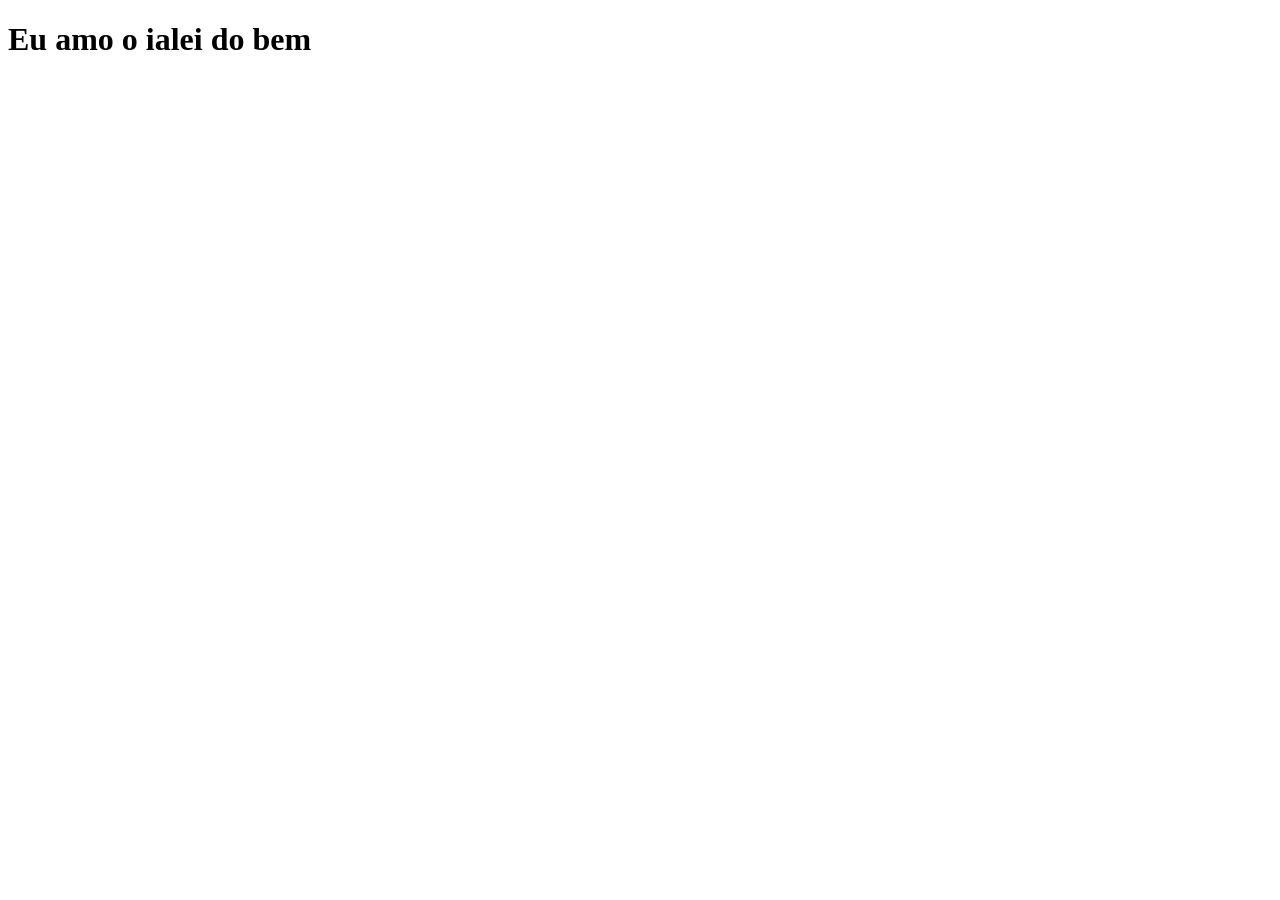
<file: exemplo1/index.html>
<!DOCTYPE html>
<html lang="en">
<head>
    <meta charset="UTF-8">
    <meta name="viewport" content="width=device-width, initial-scale=1.0">
    <title>Mendigo</title>
</head>
<body>
    <h1>Eu amo o ialei do bem</h1>
</body>
</html>
</file>
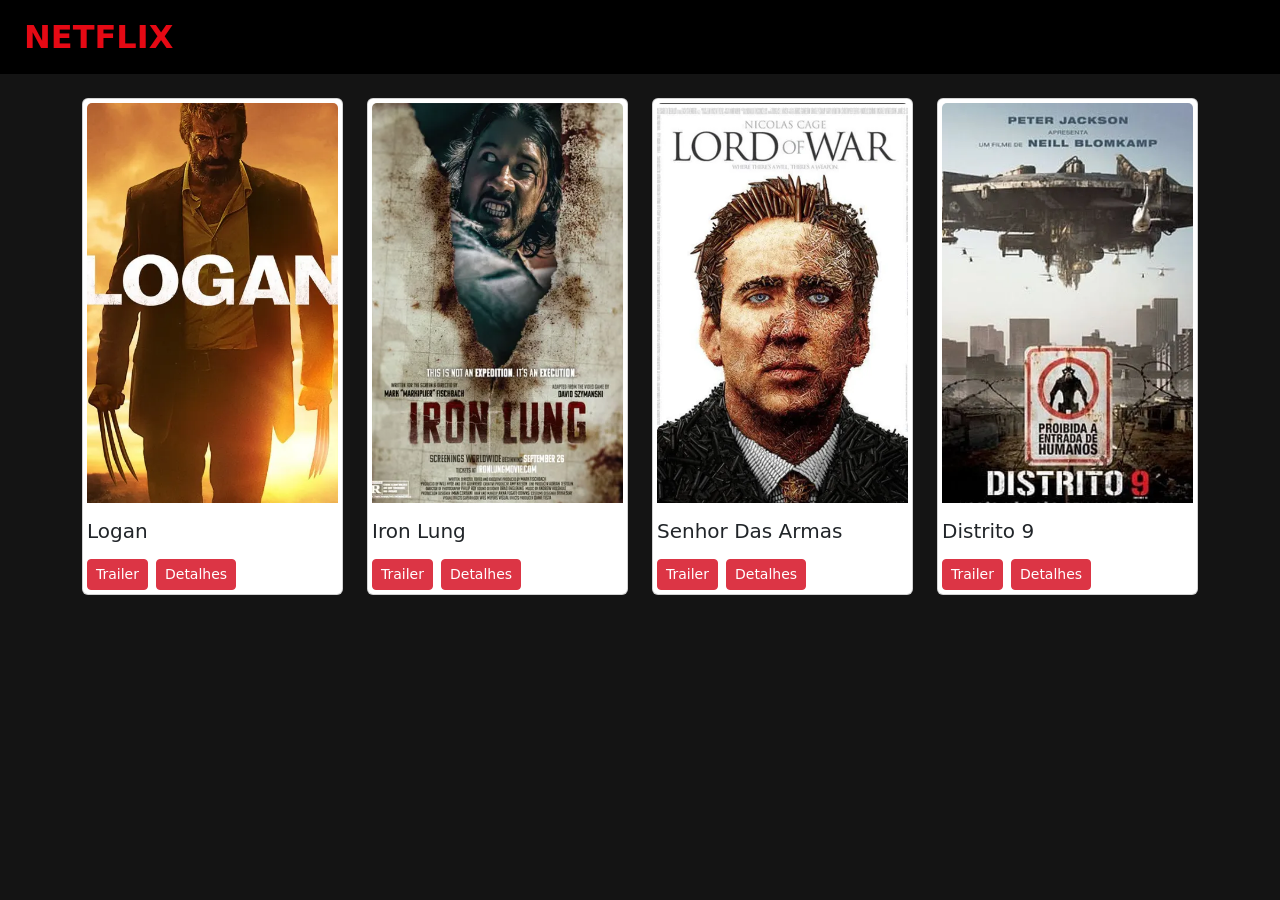
<file: trabalho_0109/index.html>
<!DOCTYPE html>
<html lang="pt-br">
<head>
    <meta charset="UTF-8">
    <meta name="viewport" content="width=device-width, initial-scale=1.0">
    <title>Netflix - Início</title>
    <!-- Bootstrap da net-->
    <link href="https://cdn.jsdelivr.net/npm/bootstrap@5.3.0/dist/css/bootstrap.min.css" rel="stylesheet"> 
    <!-- css link -->
    <link href="styles.css" rel="stylesheet">
</head>
<body>

    <!-- Navbar  -->
    <nav class="navbar navbar-dark bg-black px-4 mb-4">
        <a class="navbar-brand" href="index.html">NETFLIX</a>
    </nav>

    <!-- Filmes -->
    <div class="container mb-5">
        <div class="row row-cols-1 row-cols-sm-2 row-cols-md-4 g-4">
            
            <!-- Card Filme 1 -->
            <div class="col">
                <div class="card h-100 p-1">
                    <a href="logan.html">
                        <img src="img/logan.webp" class="card-img-top" alt="Logan">
                    </a>
                    <div class="card-body px-0 pb-0">
                        <h5 class="card-title text-dark">Logan</h5>
                        <div class="d-flex gap-2 mt-3">
                            <a href="https://www.youtube.com/watch?v=Div0iP65aZo" target="_blank" class="btn btn-danger btn-sm">Trailer</a>
                            <a href="logan.html" class="btn btn-danger btn-sm">Detalhes</a>
                        </div>
                    </div>
                </div>
            </div>

            <!-- Card Filme 2 -->
            <div class="col">
                <div class="card h-100 p-1">
                    <a href="ironLung.html">
                        <img src="img/ironLung.webp" class="card-img-top" alt="Iron Lung">
                    </a>
                    <div class="card-body px-0 pb-0">
                        <h5 class="card-title text-dark">Iron Lung</h5>
                        <div class="d-flex gap-2 mt-3">
                            <a href="https://www.youtube.com/watch?v=MM_jLdng4Eo&pp=ygURdHJhaWxlciBpcm9uIGx1aW4%3D" target="_blank" class="btn btn-danger btn-sm">Trailer</a>
                            <a href="ironLung.html" class="btn btn-danger btn-sm">Detalhes</a>
                        </div>
                    </div>
                </div>
            </div>

            <!-- Card Filme 3 -->
            <div class="col">
                <div class="card h-100 p-1">
                    <a href="senhorDasArmas.html">
                        <img src="img/senhorDasArmas.webp" class="card-img-top" alt="Senhor das Armas">
                    </a>
                    <div class="card-body px-0 pb-0">
                        <h5 class="card-title text-dark">Senhor Das Armas</h5>
                        <div class="d-flex gap-2 mt-3">
                            <a href="https://www.youtube.com/watch?v=MtGlIMA04vc&pp=ygUZdHJhaWxlciBzZW5ob3IgZGFzIGFhcm1hcw%3D%3D" target="_blank" class="btn btn-danger btn-sm">Trailer</a>
                            <a href="senhorDasArmas.html" class="btn btn-danger btn-sm">Detalhes</a>
                        </div>
                    </div>
                </div>
            </div>

            <!-- Card Filme 4 -->
            <div class="col">
                <div class="card h-100 p-1">
                    <a href="senhorDasArmas.html">
                        <img src="img/distrito9.webp" class="card-img-top" alt="Distrito 9">
                    </a>
                    <div class="card-body px-0 pb-0">
                        <h5 class="card-title text-dark">Distrito 9</h5>
                        <div class="d-flex gap-2 mt-3">
                            <a href="https://www.youtube.com/watch?v=DyLUwOcR5pk&pp=ygUSZGlzdHJpdG8gOSB0cmFpbGVy" target="_blank" class="btn btn-danger btn-sm">Trailer</a>
                            <a href="senhorDasArmas.html" class="btn btn-danger btn-sm">Detalhes</a>
                        </div>
                    </div>
                </div>
            </div>

        </div>
    </div>

</body>
</html>
</file>
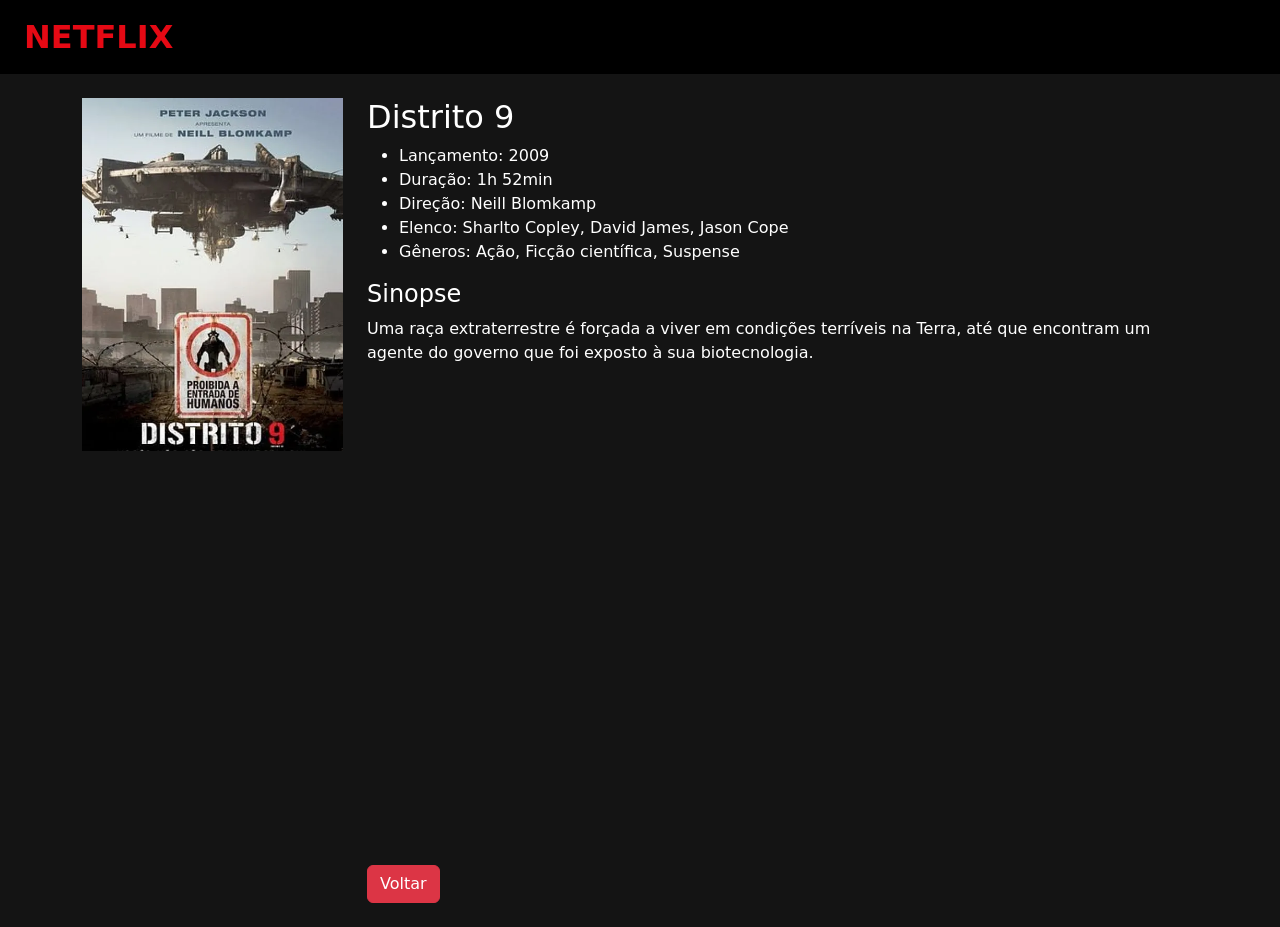
<file: trabalho_0109/distrito9.html>
<!DOCTYPE html>
<html lang="pt-br">
<head>
    <meta charset="UTF-8">
    <meta name="viewport" content="width=device-width, initial-scale=1.0">
    <title>Netflix - Distrito 9</title>
    <!-- Bootstrap da net -->
    <link href="https://cdn.jsdelivr.net/npm/bootstrap@5.3.0/dist/css/bootstrap.min.css" rel="stylesheet"> 
    <!-- css link -->
    <link href="styles.css" rel="stylesheet">
</head>
<body>

    <!-- Navbar -->
    <nav class="navbar navbar-dark bg-black px-4 mb-4">
        <a class="navbar-brand" href="index.html">NETFLIX</a>
    </nav>

    <!-- Estrutura Principal -->
    <div class="container my-4">
        <div class="row">
            
            <!-- Coluna da Esquerda (Imagem) -->
            <div class="col-md-3">
                <img src="img/distrito9.webp" class="img-fluid" alt="Capa Distrito 9">
            </div>

            <!-- Coluna da Direita (Textos, Vídeo e Botão) -->
            <div class="col-md-9">
                <h2>Distrito 9</h2>
                <ul>
                    <li>Lançamento: 2009</li>
                    <li>Duração: 1h 52min</li>
                    <li>Direção: Neill Blomkamp </li>
                    <li>Elenco: Sharlto Copley, David James, Jason Cope </li>
                    <li>Gêneros: Ação, Ficção científica, Suspense </li>
                </ul>

                <h4>Sinopse</h4>
                <p>
                    Uma raça extraterrestre é forçada a viver em condições terríveis na Terra, até que encontram um agente do governo que foi exposto à sua biotecnologia.
                </p>

                <!-- Vídeo -->
                <div class="ratio ratio-16x9 mb-3">
                    <iframe src="https://www.youtube.com/embed/?v=DyLUwOcR5pk&pp=ygUSZGlzdHJpdG8gOSB0cmFpbGVy" title="YouTube video player" frameborder="0" allow="accelerometer; autoplay; clipboard-write; encrypted-media; gyroscope; picture-in-picture" allowfullscreen></iframe>
                </div>

                <!-- Botão Voltar -->
                <a href="index.html" class="btn btn-danger">Voltar</a>
            </div>

        </div>
    </div>

</body>
</html>
</file>
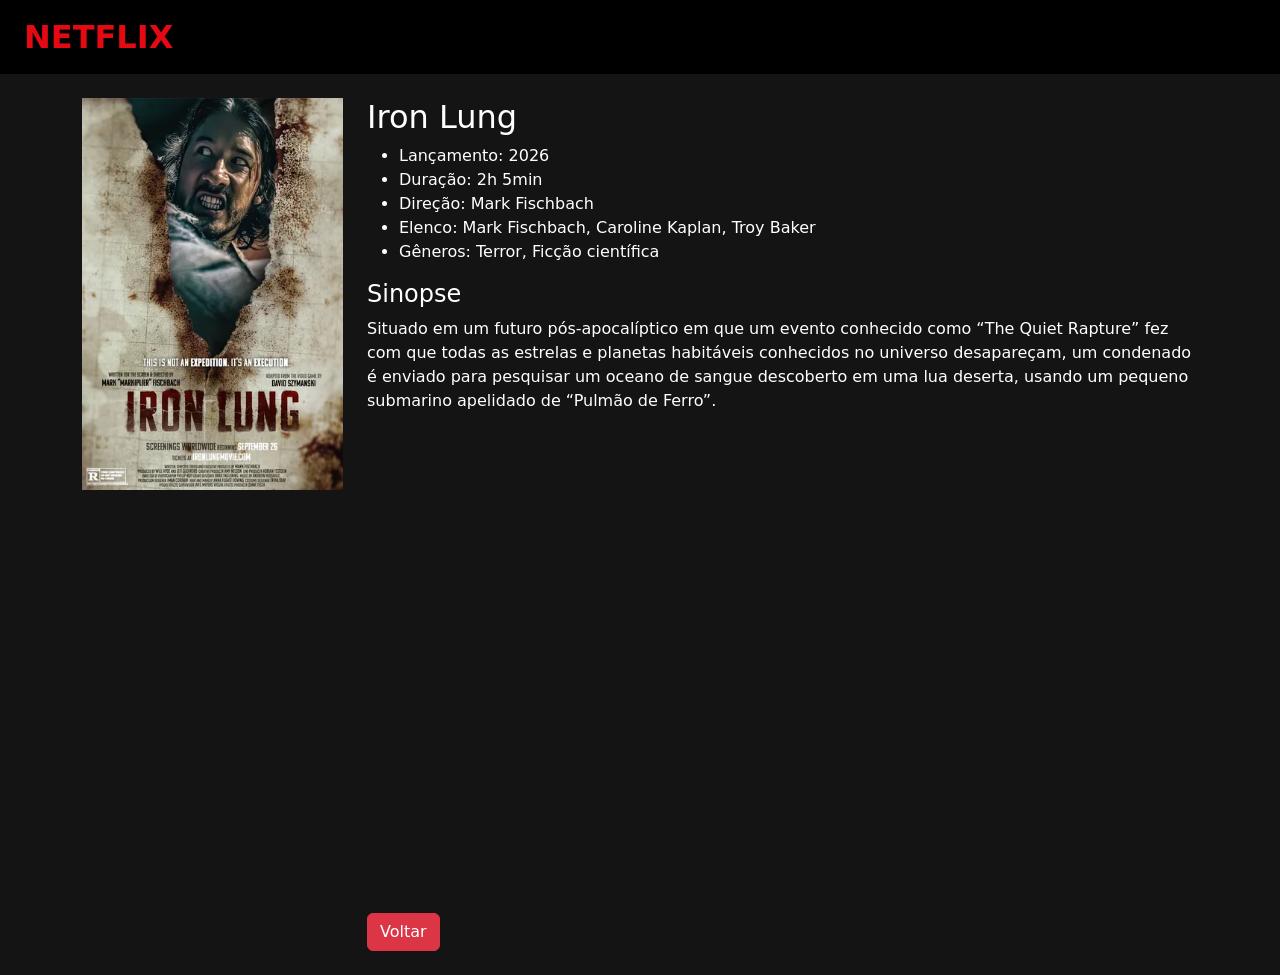
<file: trabalho_0109/ironLung.html>
<!DOCTYPE html>
<html lang="pt-br">
<head>
    <meta charset="UTF-8">
    <meta name="viewport" content="width=device-width, initial-scale=1.0">
    <title>Netflix - Iron Lung</title>
    <!-- Bootstrap -->
    <link href="https://cdn.jsdelivr.net/npm/bootstrap@5.3.0/dist/css/bootstrap.min.css" rel="stylesheet"> 
    <!-- css link -->
    <link href="styles.css" rel="stylesheet">
</head>
<body>

    <!-- Navbar -->
    <nav class="navbar navbar-dark bg-black px-4 mb-4">
        <a class="navbar-brand" href="index.html">NETFLIX</a>
    </nav>

    <!-- Estrutura Principal -->
    <div class="container my-4">
        <div class="row">
            
            <!-- Coluna da Esquerda (Imagem) -->
            <div class="col-md-3">
                <img src="img/ironLung.webp" class="img-fluid" alt="Capa Iron Lung">
            </div>

            <!-- Coluna da Direita (Textos, Vídeo e Botão) -->
            <div class="col-md-9">
                <h2>Iron Lung</h2>
                <ul>
                    <li>Lançamento: 2026</li>
                    <li>Duração: 2h 5min</li>
                    <li>Direção: Mark Fischbach </li>
                    <li>Elenco: Mark Fischbach, Caroline Kaplan, Troy Baker </li>
                    <li>Gêneros: Terror, Ficção científica </li>
                </ul>

                <h4>Sinopse</h4>
                <p>
                    Situado em um futuro pós-apocalíptico em que um evento conhecido como “The Quiet Rapture” fez com que todas as estrelas e planetas habitáveis conhecidos no universo desapareçam, um condenado é enviado para pesquisar um oceano de sangue descoberto em uma lua deserta, usando um pequeno submarino apelidado de “Pulmão de Ferro”.
                </p>

                <!-- Vídeo -->
                <div class="ratio ratio-16x9 mb-3">
                    <iframe src="https://www.youtube.com/embed/?v=MM_jLdng4Eo&pp=ygURdHJhaWxlciBpcm9uIGx1aW4%3Do" title="YouTube video player" frameborder="0" allow="accelerometer; autoplay; clipboard-write; encrypted-media; gyroscope; picture-in-picture" allowfullscreen></iframe>
                </div>

                <!-- Botão Voltar -->
                <a href="index.html" class="btn btn-danger">Voltar</a>
            </div>

        </div>
    </div>

</body>
</html>
</file>
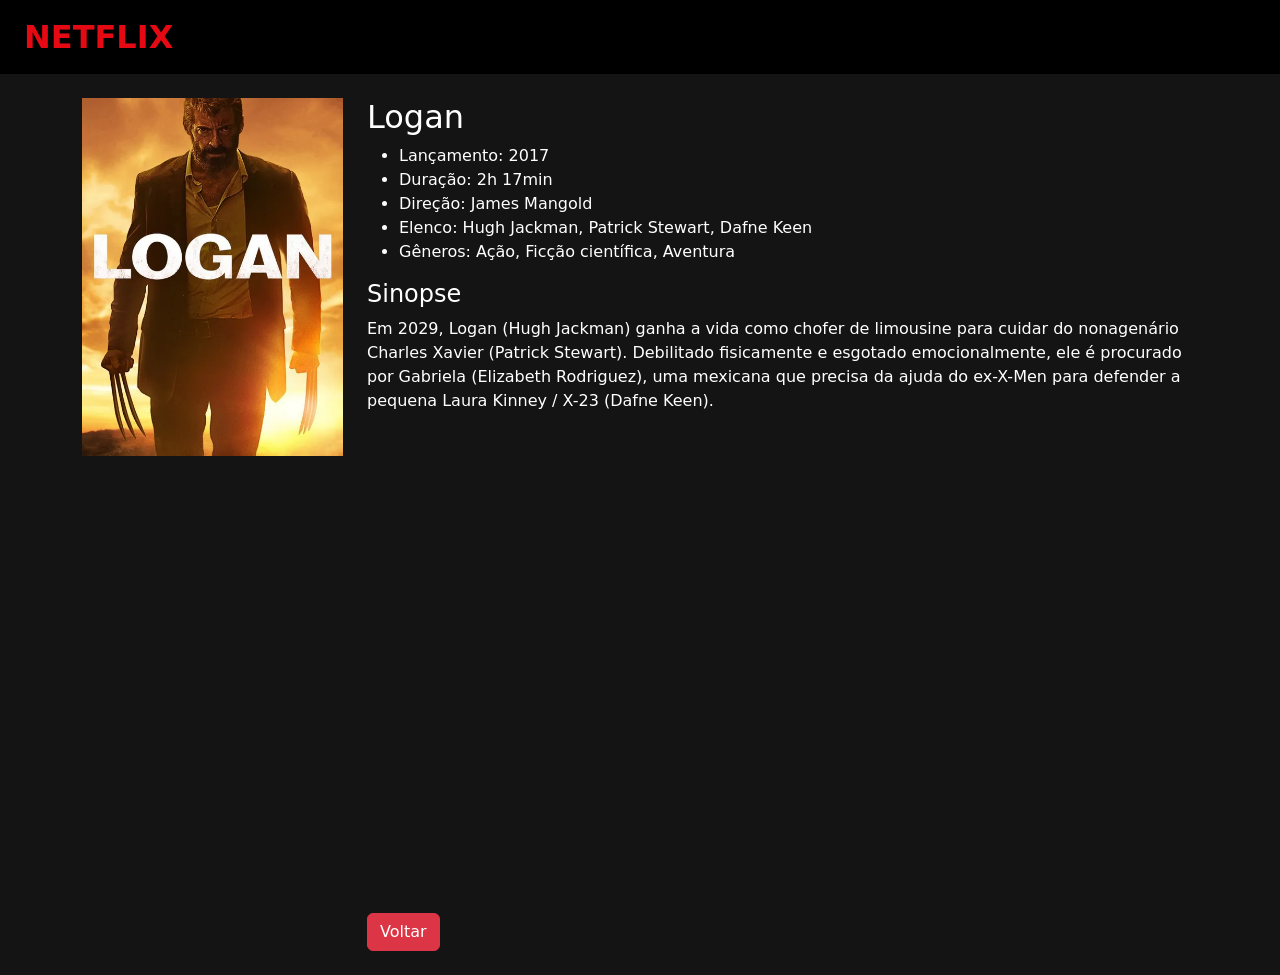
<file: trabalho_0109/logan.html>
<!DOCTYPE html>
<html lang="pt-br">
<head>
    <meta charset="UTF-8">
    <meta name="viewport" content="width=device-width, initial-scale=1.0">
    <title>Netflix - Logan</title>
    <!-- Bootstrap -->
    <link href="https://cdn.jsdelivr.net/npm/bootstrap@5.3.0/dist/css/bootstrap.min.css" rel="stylesheet"> 
    <!-- css link -->
    <link href="styles.css" rel="stylesheet">
</head>
<body>

    <!-- Navbar -->
    <nav class="navbar navbar-dark bg-black px-4 mb-4">
        <a class="navbar-brand" href="index.html">NETFLIX</a>
    </nav>

    <!-- Estrutura Principal -->
    <div class="container my-4">
        <div class="row">
            
            <!-- Coluna da Esquerda (Imagem) -->
            <div class="col-md-3">
                <img src="img/logan.webp" class="img-fluid" alt="Capa Logan">
            </div>

            <!-- Coluna da Direita (Textos, Vídeo e Botão) -->
            <div class="col-md-9">
                <h2>Logan</h2>
                <ul>
                    <li>Lançamento: 2017</li>
                    <li>Duração: 2h 17min</li>
                    <li>Direção: James Mangold</li>
                    <li>Elenco: Hugh Jackman, Patrick Stewart, Dafne Keen</li>
                    <li>Gêneros: Ação, Ficção científica, Aventura</li>
                </ul>

                <h4>Sinopse</h4>
                <p>
                    Em 2029, Logan (Hugh Jackman) ganha a vida como chofer de limousine para cuidar do nonagenário Charles Xavier (Patrick Stewart). Debilitado fisicamente e esgotado emocionalmente, ele é procurado por Gabriela (Elizabeth Rodriguez), uma mexicana que precisa da ajuda do ex-X-Men para defender a pequena Laura Kinney / X-23 (Dafne Keen).
                </p>

                <!-- Vídeo -->
                <div class="ratio ratio-16x9 mb-3">
                    <iframe src="https://www.youtube.com/embed/Div0iP65aZo" title="YouTube video player" frameborder="0" allow="accelerometer; autoplay; clipboard-write; encrypted-media; gyroscope; picture-in-picture" allowfullscreen></iframe>
                </div>

                <!-- Botão Voltar -->
                <a href="index.html" class="btn btn-danger">Voltar</a>
            </div>

        </div>
    </div>

</body>
</html>
</file>
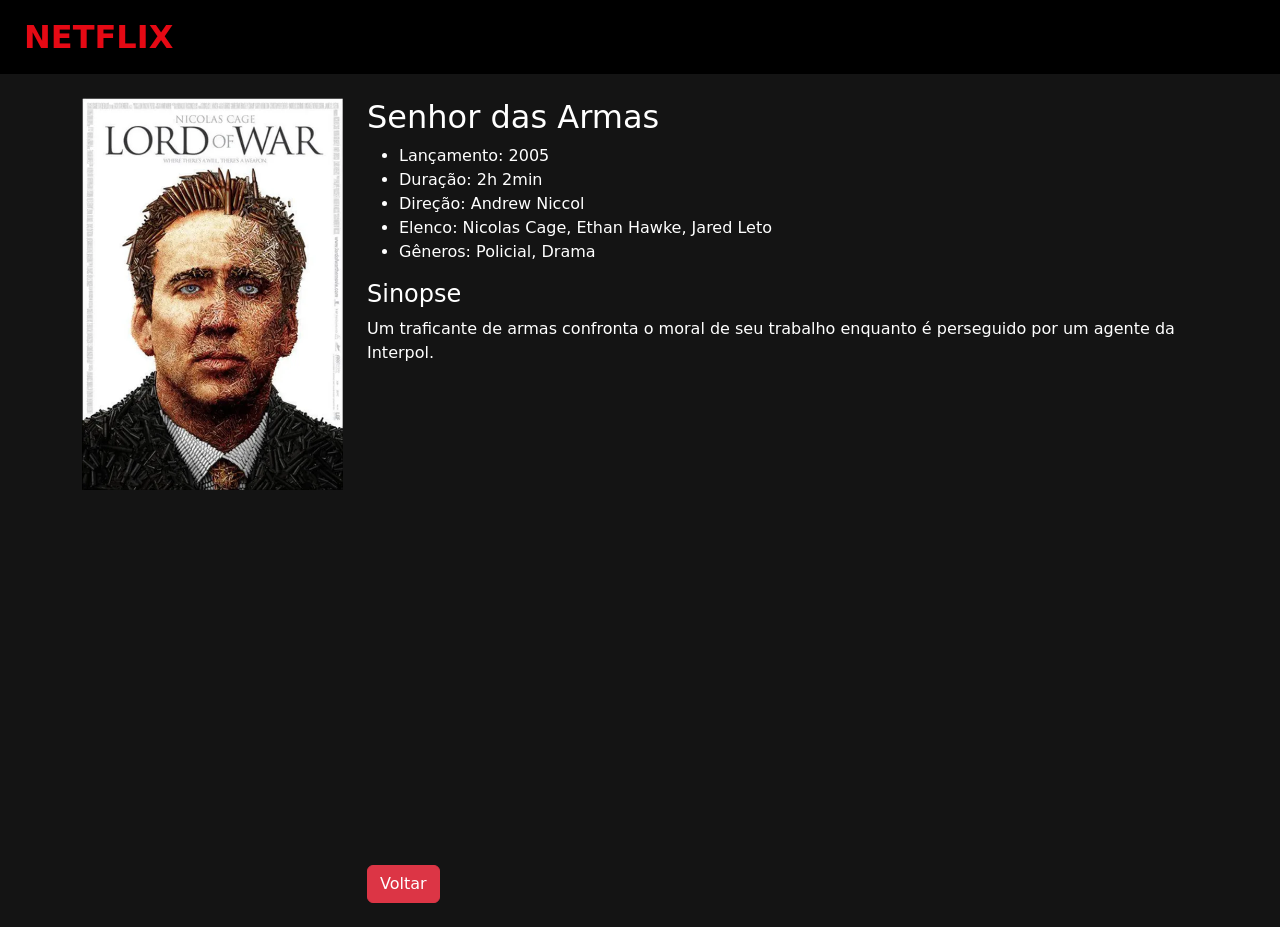
<file: trabalho_0109/senhorDasArmas.html>
<!DOCTYPE html>
<html lang="pt-br">
<head>
    <meta charset="UTF-8">
    <meta name="viewport" content="width=device-width, initial-scale=1.0">
    <title>Netflix - Senhor das Armas</title>
    <!-- Bootstrap da net -->
    <link href="https://cdn.jsdelivr.net/npm/bootstrap@5.3.0/dist/css/bootstrap.min.css" rel="stylesheet"> 
    <!-- css link -->
    <link href="styles.css" rel="stylesheet">
</head>
<body>

    <!-- Navbar -->
    <nav class="navbar navbar-dark bg-black px-4 mb-4">
        <a class="navbar-brand" href="index.html">NETFLIX</a>
    </nav>

    <!-- Estrutura Principal -->
    <div class="container my-4">
        <div class="row">
            
            <!-- Coluna da Esquerda (Imagem) -->
            <div class="col-md-3">
                <img src="img/senhorDasArmas.webp" class="img-fluid" alt="Capa senhorDasArmas">
            </div>

            <!-- Coluna da Direita (Textos, Vídeo e Botão) -->
            <div class="col-md-9">
                <h2>Senhor das Armas</h2>
                <ul>
                    <li>Lançamento: 2005</li>
                    <li>Duração: 2h 2min</li>
                    <li>Direção: Andrew Niccol </li>
                    <li>Elenco: Nicolas Cage, Ethan Hawke, Jared Leto </li>
                    <li>Gêneros: Policial, Drama </li>
                </ul>

                <h4>Sinopse</h4>
                <p>
                    Um traficante de armas confronta o moral de seu trabalho enquanto é perseguido por um agente da Interpol.
                </p>

                <!-- Vídeo -->
                <div class="ratio ratio-16x9 mb-3">
                    <iframe src="https://www.youtube.com/embed/?v=MtGlIMA04vc&pp=ygUZdHJhaWxlciBzZW5ob3IgZGFzIGFhcm1hcw%3D%3D" title="YouTube video player" frameborder="0" allow="accelerometer; autoplay; clipboard-write; encrypted-media; gyroscope; picture-in-picture" allowfullscreen></iframe>
                </div>

                <!-- Botão Voltar -->
                <a href="index.html" class="btn btn-danger">Voltar</a>
            </div>

        </div>
    </div>

</body>
</html>
</file>
<file: trabalho_0109/styles.css>
body {
    background-color: #141414;
    color: #ffffff;
}
.navbar-brand {
    color: #E50914 !important;
    font-weight: bold;
    font-size: 2rem;
}
.navbar-brand:hover {
    color: #E50914 !important;
}
.card {
    background-color: #ffffff;
    color: #000000;
}
.card-img-top {
    height: 400px;
    width: 100%;
    object-fit: cover;
}
</file>
